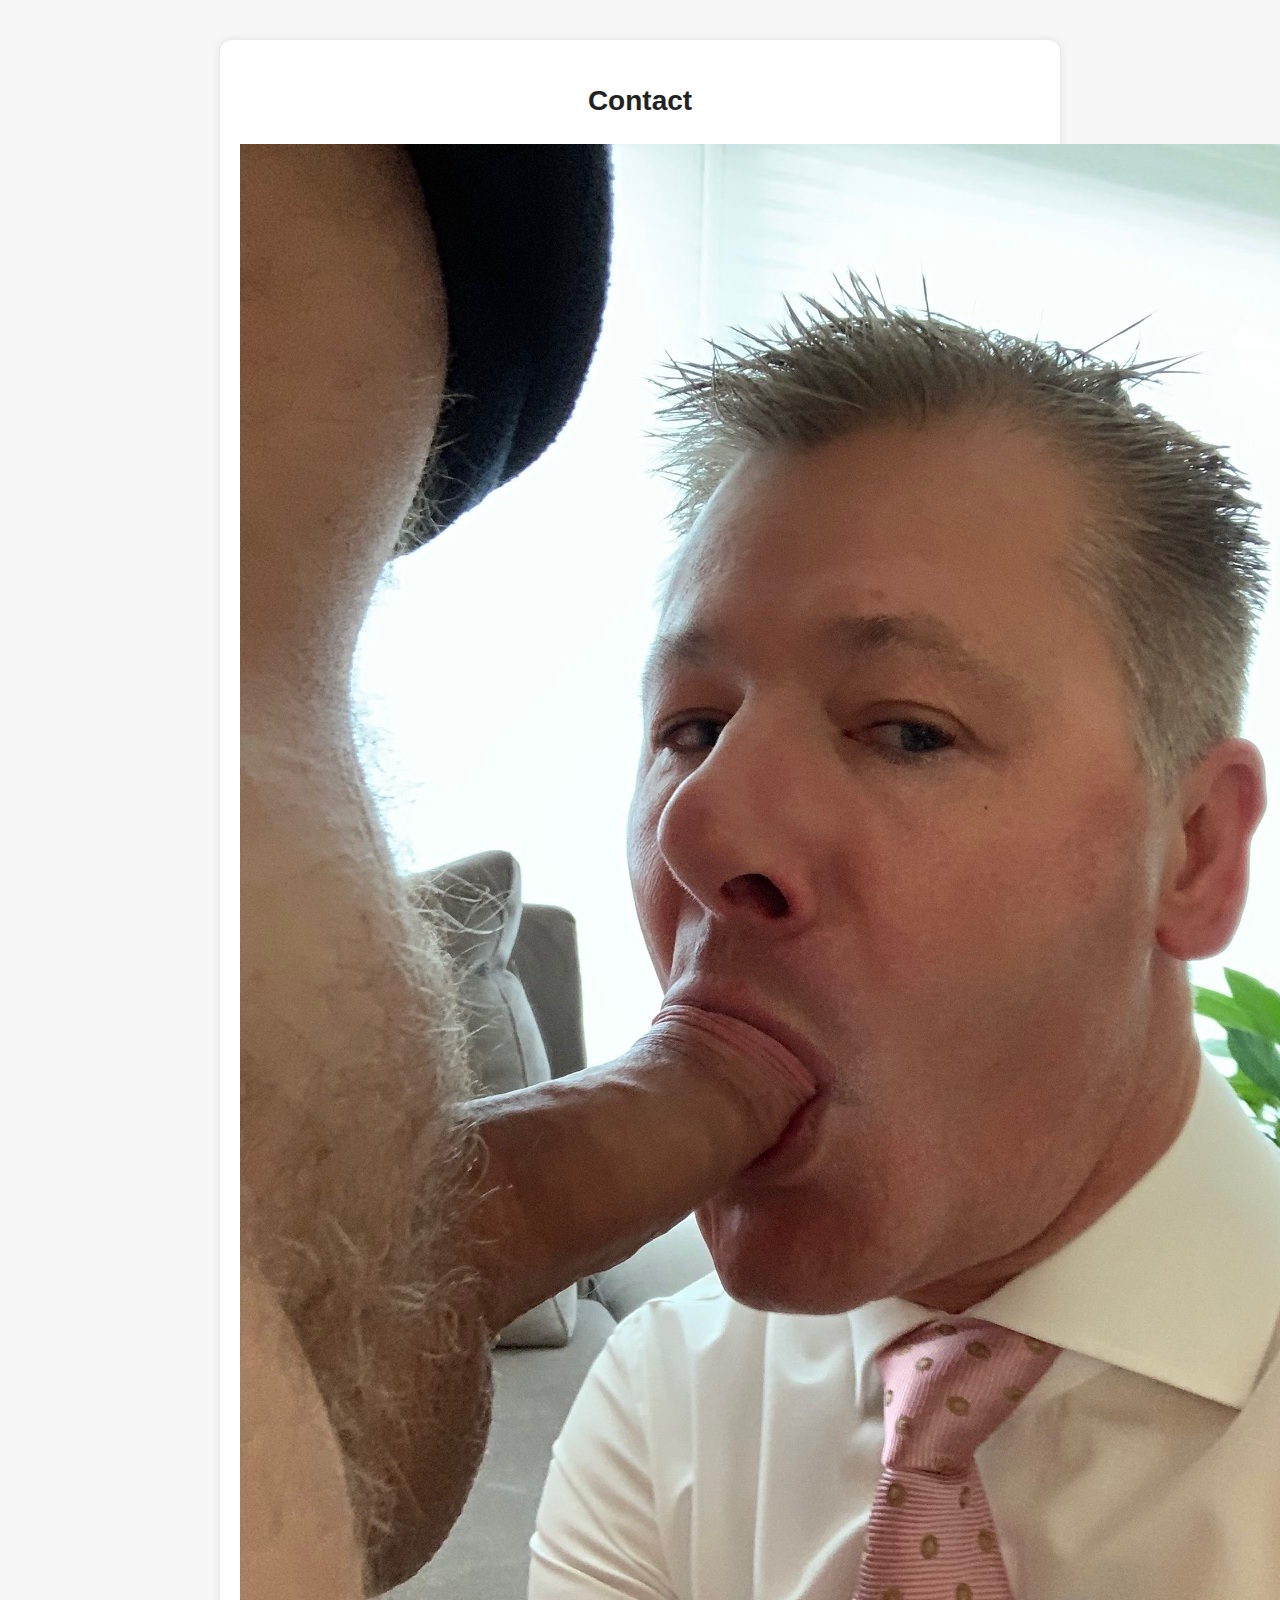
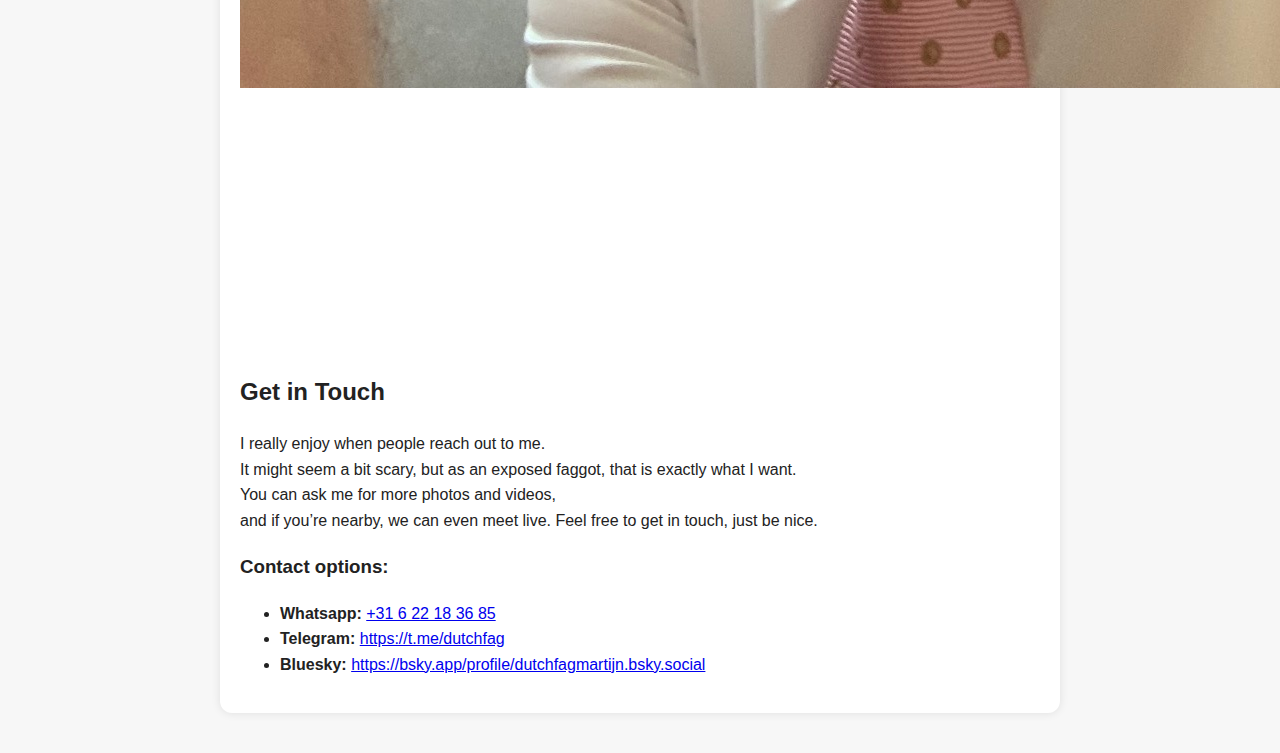
<file: contact.html>
<!DOCTYPE html>
<html lang="en">
<head>
  <meta charset="UTF-8" />
  <meta name="viewport" content="width=device-width, initial-scale=1" />
  <title>Contact — Martijn van Tienhoven</title>
  <link rel="stylesheet" href="style.css" />
</head>
<body>
  <div class="container">
    <h1>Contact</h1>

    <div class="contact-row">
      <div class="contact-left">
        <img src="hoofdfoto2.jpg" alt="Martijn" class="contact-photo" />
        <div class="map-container">
          <iframe
            src="https://www.google.com/maps/embed?pb=!1m18!1m12!1m3!1d2466.9217397013325!2d4.504541815710705!3d51.98431537969766!2m3!1f0!2f0!3f0!3m2!1i1024!2i768!4f13.1!3m3!1m2!1s0x47c47ab82a06e971%3A0xd8567f93f8f15a5d!2sVondelstraat%2028%2C%202662%20BG%20Bergschenhoek%2C%20Netherlands!5e0!3m2!1sen!2snl!4v1689212345678!5m2!1sen!2snl"
            width="100%"
            height="250"
            style="border:0;"
            allowfullscreen=""
            loading="lazy"
            referrerpolicy="no-referrer-when-downgrade">
          </iframe>
        </div>
      </div>

      <div class="contact-right">
        <h2>Get in Touch</h2>
        
        <p>
          I really enjoy when people reach out to me.<br />
          It might seem a bit scary, but as an exposed faggot, that is exactly what I want.<br />
          You can ask me for more photos and videos,<br />
          and if you’re nearby, we can even meet live. Feel free to get in touch, just be nice.
        </p>

        <h3>Contact options:</h3>
        <ul>
          <li><strong>Whatsapp:</strong> <a href="https://wa.me/31622183685" target="_blank" rel="noopener">+31 6 22 18 36 85</a></li>
          <li><strong>Telegram:</strong> <a href="https://t.me/dutchfag" target="_blank" rel="noopener">https://t.me/dutchfag</a></li>
          <li><strong>Bluesky:</strong> <a href="https://bsky.app/profile/dutchfagmartijn.bsky.social" target="_blank" rel="noopener">https://bsky.app/profile/dutchfagmartijn.bsky.social</a></li>
        </ul>
      </div>
    </div>

  </div>
</body>
</html>
</file>
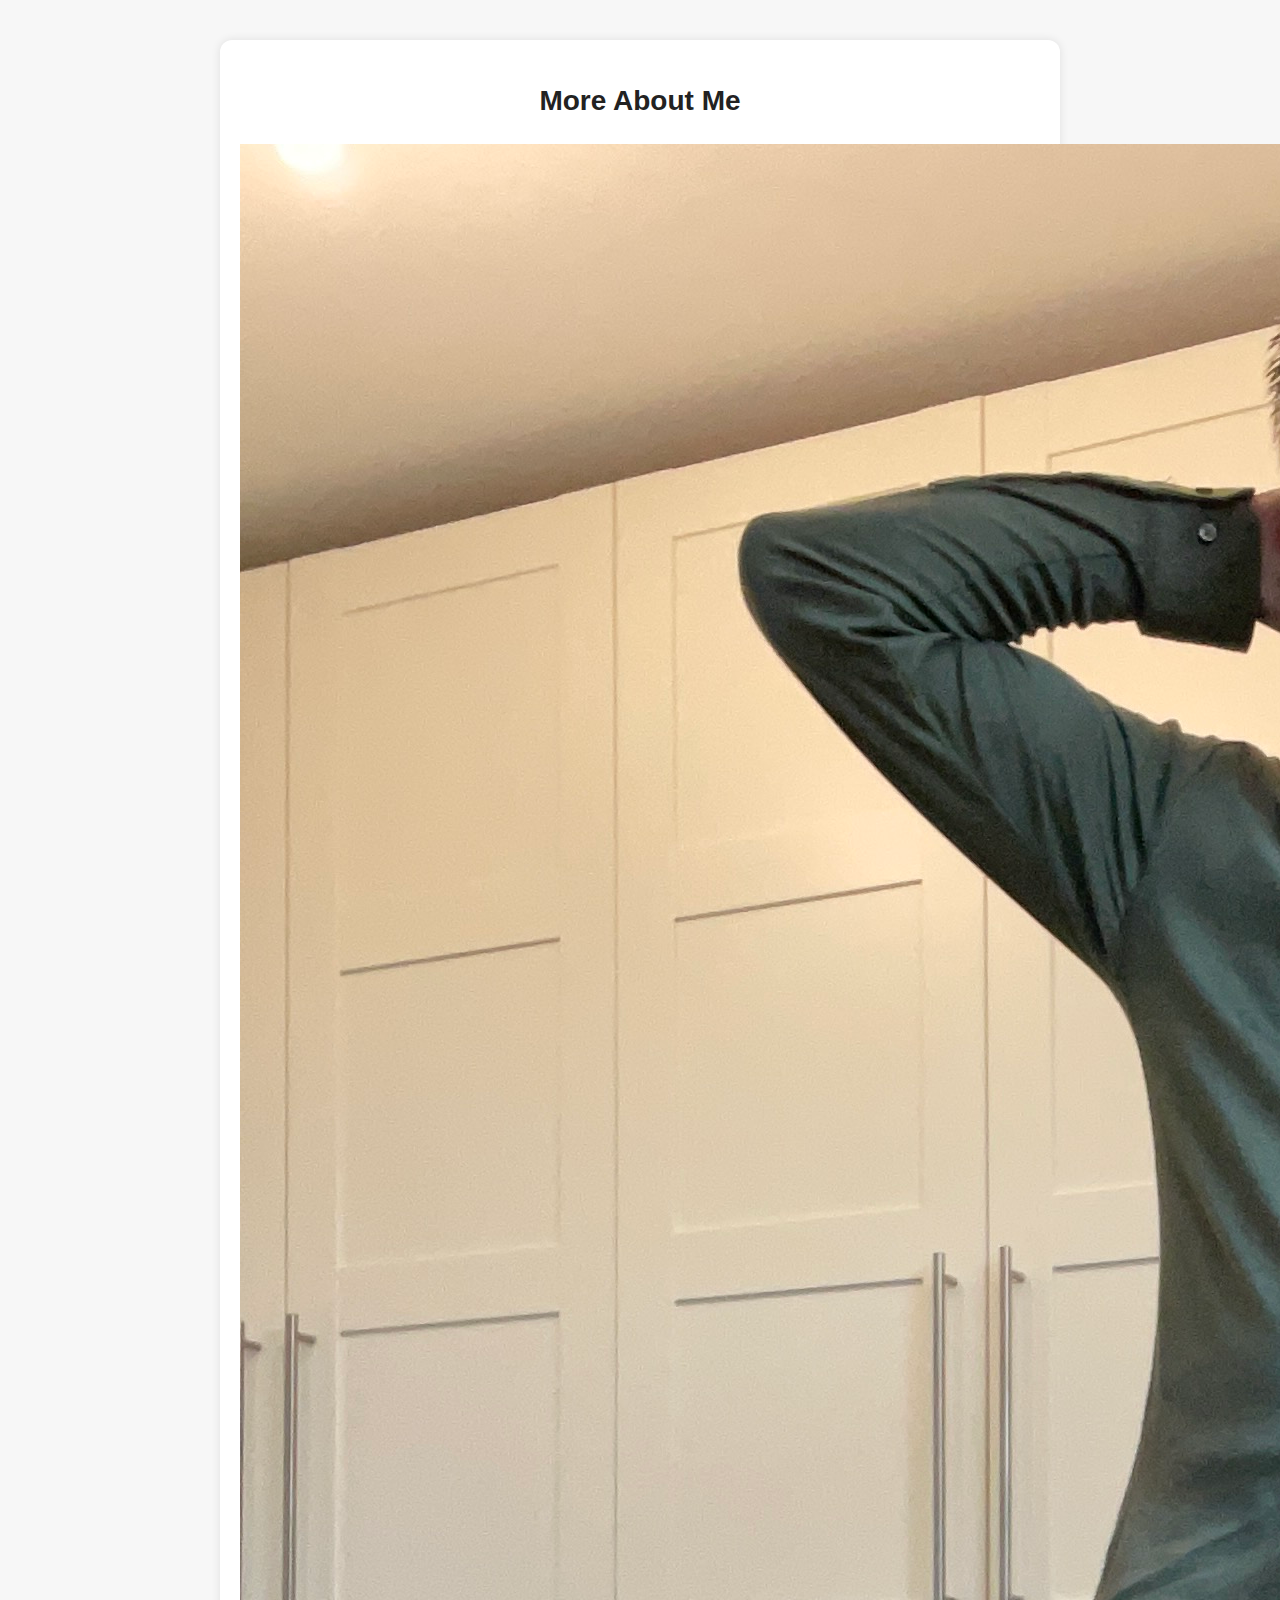
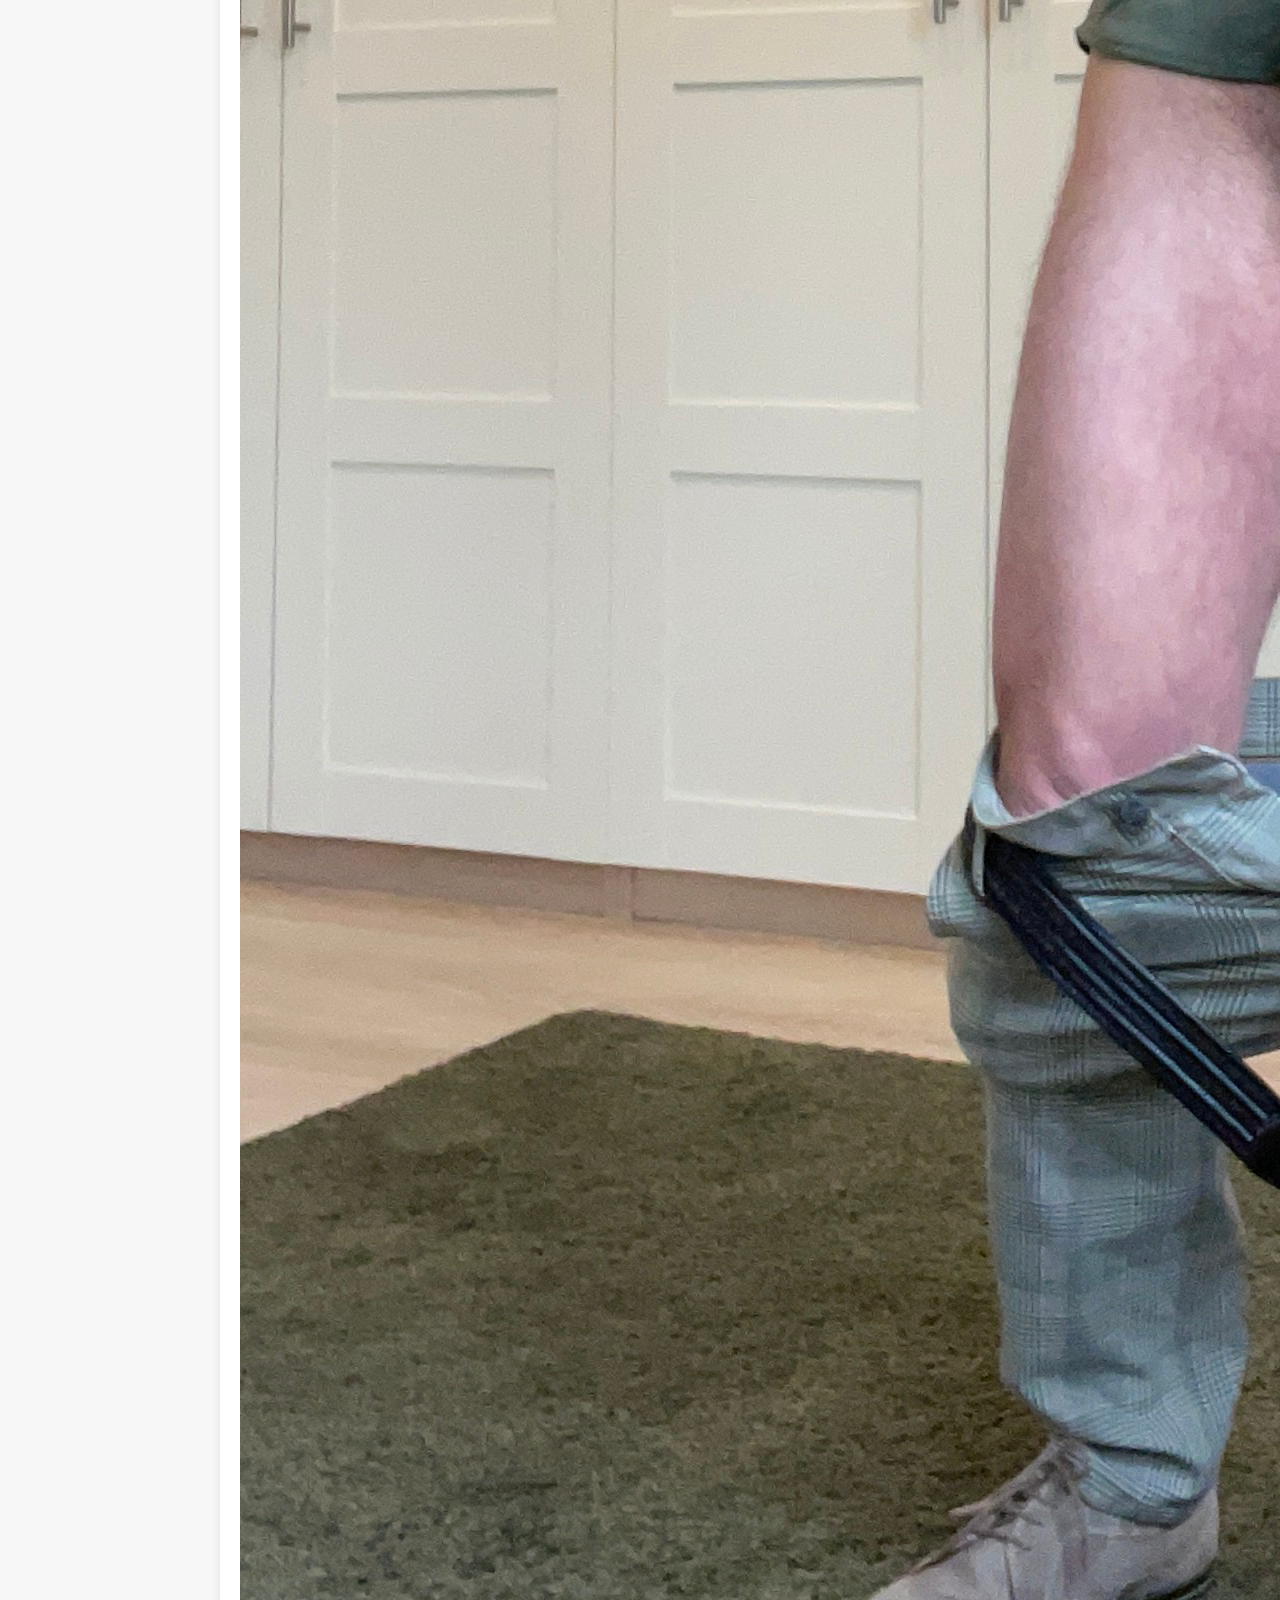
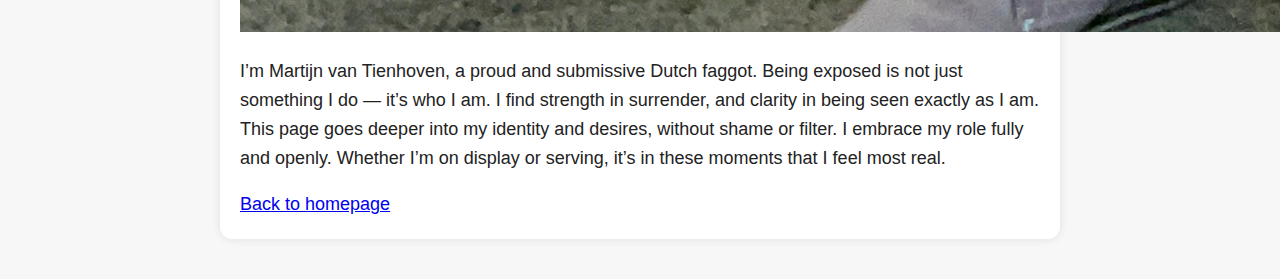
<file: more-about-me.html>
<!DOCTYPE html>
<html lang="en">
<head>
  <meta charset="UTF-8" />
  <meta name="viewport" content="width=device-width, initial-scale=1" />
  <title>More About Me — Martijn van Tienhoven</title>
  <link rel="stylesheet" href="style.css" />
</head>
<body>
  <div class="container">
    <h1>More About Me</h1>

    <div class="single-photo">
      <img src="contact1.jpg" alt="Martijn" />
    </div>

    <div class="intro">
      <p>
        I’m Martijn van Tienhoven, a proud and submissive Dutch faggot.  
        Being exposed is not just something I do — it’s who I am.  
        I find strength in surrender, and clarity in being seen exactly as I am.  
        This page goes deeper into my identity and desires, without shame or filter.  
        I embrace my role fully and openly.  
        Whether I’m on display or serving, it’s in these moments that I feel most real.
      </p>
      <a href="index.html" class="button">Back to homepage</a>
    </div>
  </div>
</body>
</html>
</file>
<file: style.css>
body {
  margin: 0;
  font-family: 'Helvetica Neue', sans-serif;
  background-color: #f7f7f7;
  color: #222;
  line-height: 1.6;
}

.container {
  max-width: 800px;
  margin: 40px auto;
  padding: 20px;
  background: white;
  box-shadow: 0 0 10px rgba(0,0,0,0.1);
  border-radius: 12px;
}

h1 {
  font-size: 28px;
  text-align: center;
  margin-bottom: 20px;
}

.media-row {
  display: flex;
  justify-content: space-between;
  align-items: center;
  gap: 20px;
  margin-bottom: 30px;
}

.main-photo,
.video {
  width: 30%;
  height: auto;
  border-radius: 8px;
  box-shadow: 0 2px 8px rgba(0,0,0,0.1);
}

.intro {
  font-size: 18px;
}
</file>
